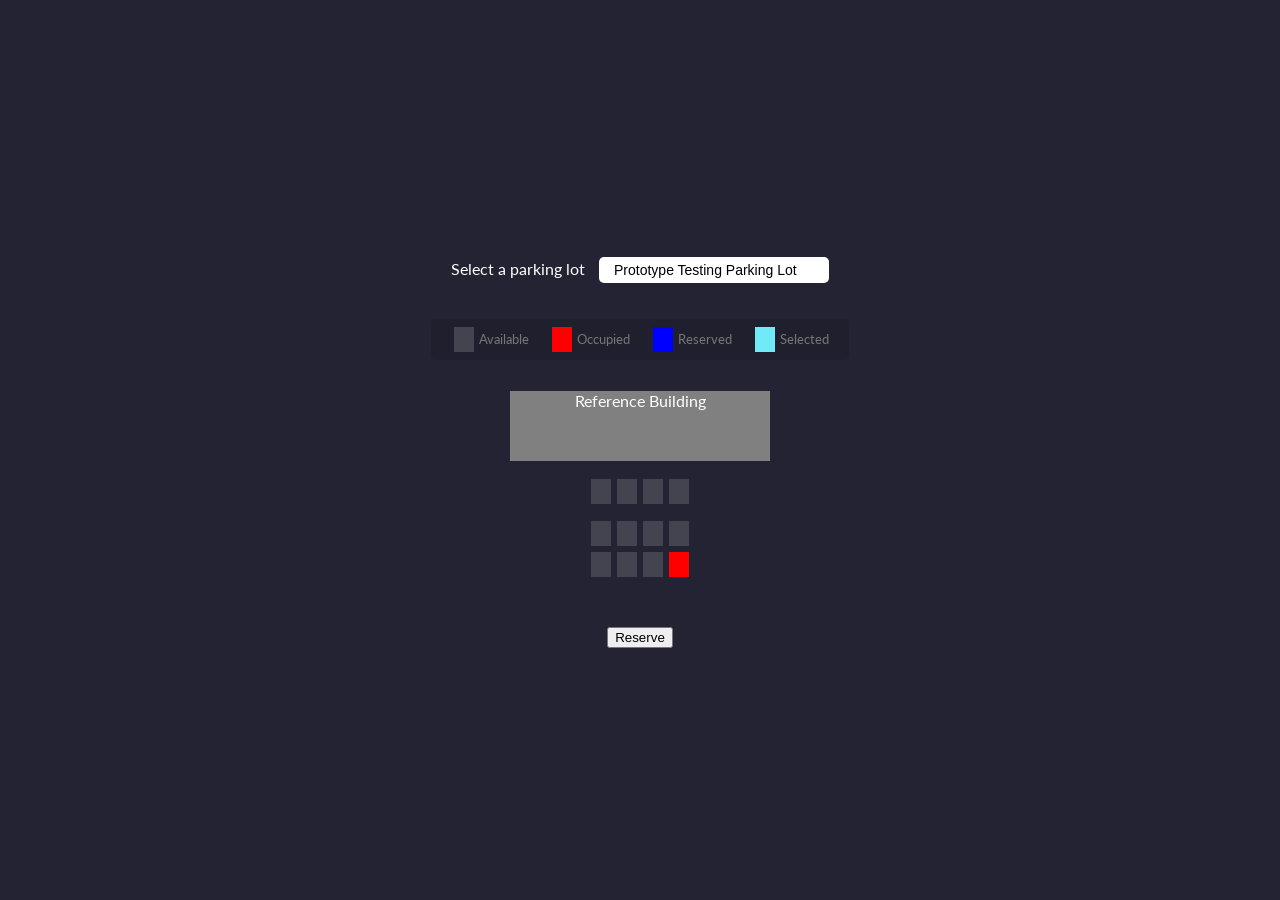
<file: index.html>
<!DOCTYPE html>
<html lang="en">
  <head>
    <meta charset="UTF-8" />
    <meta name="viewport" content="width=device-width, initial-scale=1.0" />
    <link rel="stylesheet" href="style.css" />
    <script src="https://ajax.googleapis.com/ajax/libs/jquery/3.5.1/jquery.min.js"></script>
    <title>Smart Parking System</title>
  </head>
  <body>
   
    <!-- This section is the container to select the parking lot, the user has to option to select 
    from the different parking lots  -->
    <div class="parking-container">
      <label>Select a parking lot</label>
      <select id="Parking_lot">
        <option value="Yes">Prototype Testing Parking Lot</option>
        <option value="Yes">University of Regina Parking Lot</option>
      </select>
    </div>

    <!-- This section is the legends under the parking lot selection. This displays the possible 
    statuses of the parking spots, Available (White), Occupied (Red), Reserved (Cyan)-->
    <ul class="showcase">
      <li>
        <div class="parking_spots"></div>
        <small>Available</small>
      </li>
      <li>
        <div class="parking_spots occupied"></div>
        <small>Occupied</small> 
      </li>
      <li>
        <div class="parking_spots reserved"></div>
        <small>Reserved</small>
      </li>
      
      <li>
        <div class="parking_spots selected"></div>
        <small>Selected</small>
      </li>
    </ul>

      <!-- This section contains the building for orientation and the parking spots along with their
      status -->
    <div class="container">
      <div class="building"> Reference Building </div>

      <div class="row">
        <div class="parking_spots_1"></div>
        <div class="parking_spots_1"></div>
        <div class="parking_spots_1"></div>
        <div class="parking_spots" id = "ps0"></div>
        <div class="parking_spots" id = "ps1"></div>
        <div class="parking_spots" id = "ps2"></div>
        <div class="parking_spots" id = "ps3"></div>
      </div>

      <!-- This section is for page formating, used to create the roadway on the webpage -->
      <div class="row">
        <div class="parking_spots_1"></div>
        <div class="parking_spots_1"></div>
        <div class="parking_spots_1"></div>
        <div class="parking_spots_1"></div>
        <div class="parking_spots_1"></div>
        <div class="parking_spots_1"></div>
        <div class="parking_spots_1"></div>
        <div class="parking_spots_1"></div>
        <div class="parking_spots_1"></div>
        <div class="parking_spots_1"></div>
      </div>

      <div class="row">
        <div class="parking_spots_1"></div>
        <div class="parking_spots_1"></div>
        <div class="parking_spots_1"></div>
        <div class="parking_spots" id = "ps4"></div>
        <div class="parking_spots" id = "ps5"></div>
        <div class="parking_spots" id = "ps6"></div>
        <div class="parking_spots" id = "ps7"></div>   
      </div>
      
      <div class="row">
        <div class="parking_spots_1"></div>
        <div class="parking_spots_1"></div>
        <div class="parking_spots_1"></div>
        <div class="parking_spots" id = "ps8"></div>
        <div class="parking_spots" id = "ps9"></div>
        <div class="parking_spots" id = "ps10"></div>
        <div class="parking_spots occupied" id = "ps11"></div>  
      </div>
 
    </div>

    <!-- This section includes the reserve button on the bottom of the page, for the user to reserve parking spots -->
    <div>
      <p>
        <button  class = "buttons" id = "pushbutton">Reserve</button>  
      </p>
    </div>

    <script src="script.js" type="text/javascript"></script>
  </body>
</html>
</file>
<file: style.css>
@import url('https://fonts.googleapis.com/css?family=Lato&display=swap');

*{
  box-sizing: border-box;
}

body {
  background-color: #242333;
  color: #fff;
  display: flex;
  flex-direction: column;
  align-items: center;
  justify-content: center;
  height: 100vh;
  font-family: 'Lato', sans-serif;
  margin: 0;
}

.parking-container {
  margin: 20px 0;
}

.parking-container select {
  background-color: #fff;
  border: 0;
  border-radius: 5px;
  font-size: 14px;
  margin-left: 10px;
  padding: 5px 15px 5px 15px;
  -moz-appearance: none;
  -webkit-appearance: none;
  appearance: none;
}

.container {
  perspective: 1000px;
  margin-bottom: 30px;
}

.parking_spots {
  background-color: #444451 ;
  height: 25px;
  width: 20px;
  margin: 3px;
}
.parking_spots_1 {
  background-color: #242333 ;
  height: 5px;
  width: 20px;
  margin: 3px;
}


.parking_spots.selected 
{
  background-color: #6feaf6;
}

.parking_spots.reserved
{
  background-color: blue;
}

.parking_spots.occupied 
{
  background-color: red;
}

/* .parking_spots:nth-of-type(2) {
  margin-right: 18px;
}

.parking_spots:nth-last-of-type(2) {
  margin-left: 18px;
} */

.parking_spots:not(.occupied):hover {
  cursor: pointer;
  transform: scale(1.5);
}

.showcase .parking_spots:not(.occupied):hover {
  cursor: default;
  transform: scale(1);
}

.showcase {
  background: rgba(0, 0, 0, 0.1);
  padding: 5px 10px;
  border-radius: 5px;
  color: #777;
  list-style-type: none;
  display: flex;
  justify-content: space-between;
}

.showcase li {
  display: flex;
  align-items: center;
  justify-content: center;
  margin: 0 10px;
}

.showcase li small {
  margin-left: 2px;
}

.row {
  display: flex;
}

.building {
  background-color: grey;
  height: 70px;
  width: 100%;
  margin: 15px 0;
  text-align: center;
}

p.text {
  margin: 5px 0;
}

p.text span {
  color: #6feaf6;
}
</file>
